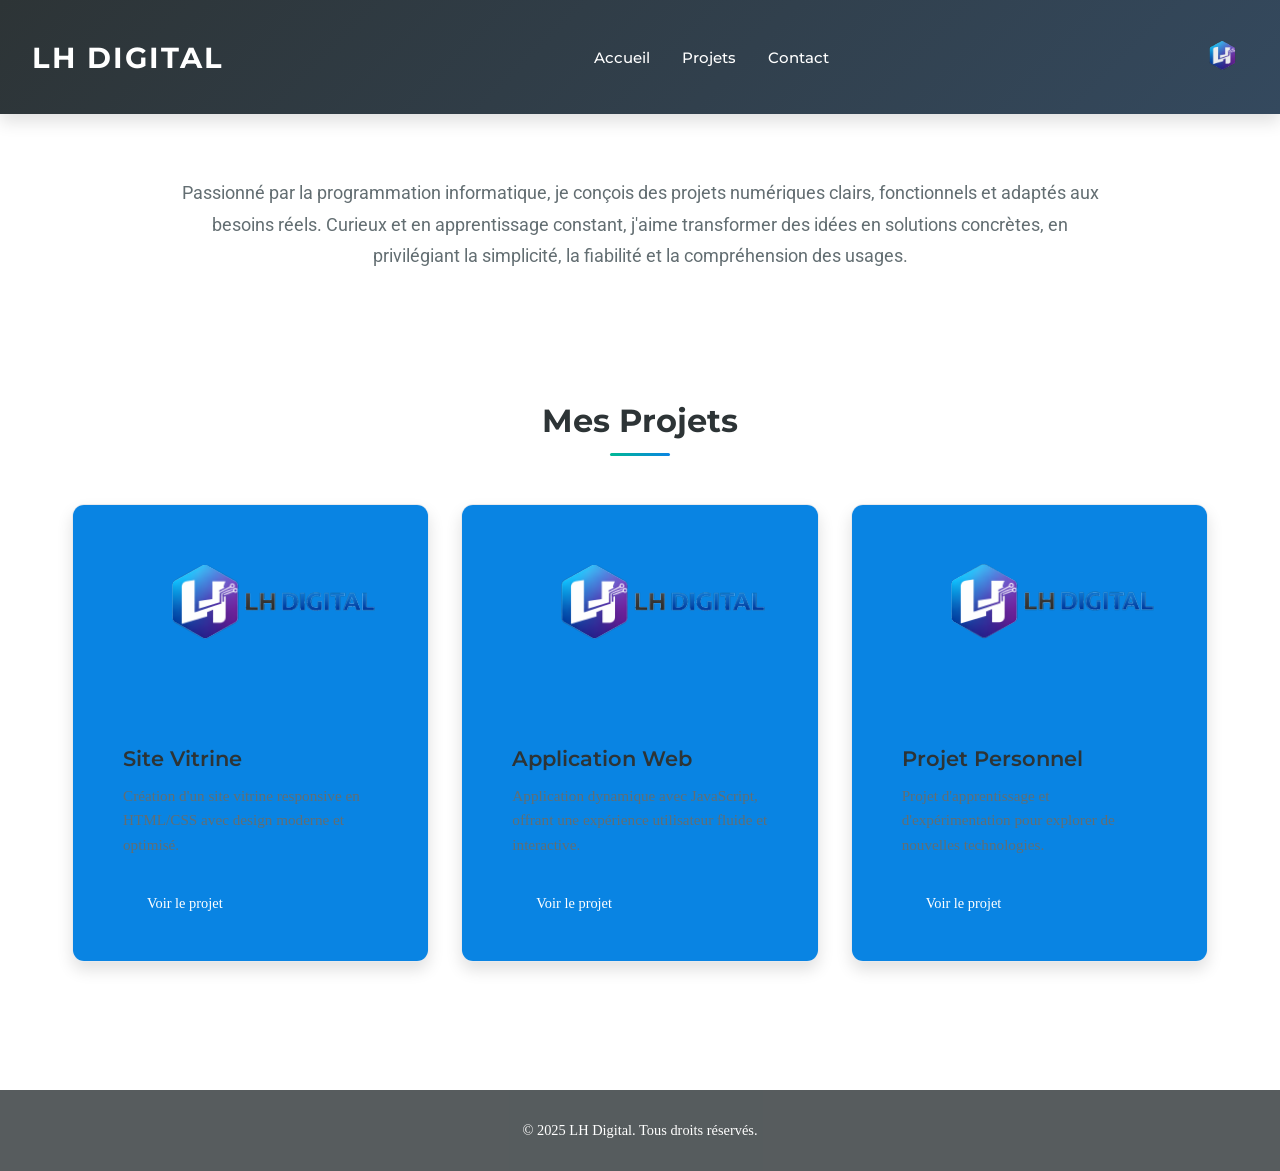
<file: html/index.html>
<!DOCTYPE html>
<html lang="fr">
<head>
    <meta charset="UTF-8">
    <meta name="viewport" content="width=device-width, initial-scale=1.0">
    <meta name="description" content="LH-Digital - Portfolio professionnel de développement web">
    <link rel="stylesheet" href="../style.css">
    <link rel="shortcut icon" href="../IMG/LOGO FAVICON.svg" type="image/x-icon">
    <link rel="preconnect" href="https://fonts.googleapis.com">
    <link rel="preconnect" href="https://fonts.gstatic.com" crossorigin>
    <link href="https://fonts.googleapis.com/css2?family=Montserrat:ital,wght@0,100..900;1,100..900&family=Roboto:ital,wght@0,100..900;1,100..900&display=swap" rel="stylesheet">
    <title>LH Digital - Accueil</title>
</head>
<body>
    <header>
        <h1>LH DIGITAL</h1>
        <nav class="nav-accueil">
            <ul>
                <li><a href="./index.html">Accueil</a></li>
                <li><a href="./projet.html">Projets</a></li>
                <li><a href="./contact.html">Contact</a></li>
            </ul>
        </nav>
        <img src="../IMG/LOGO FAVICON.svg" alt="Logo LH-Digital">
    </header>

    <main>
        <section class="description">
            <p>
                Passionné par la programmation informatique, je conçois des projets numériques clairs, fonctionnels et adaptés aux besoins réels. Curieux et en apprentissage constant, j'aime transformer des idées en solutions concrètes, en privilégiant la simplicité, la fiabilité et la compréhension des usages.
            </p>
        </section>

        <section class="projets">
            <h2>Mes Projets</h2>
            <div class="projets-grid">
                <article class="projet-card">
                    <a href="./projet-1.html" class="projet-card-link">
                        <img src="../IMG/LOGO GENERAL.svg" alt="Site vitrine">
                        <div class="projet-card-content">
                            <h3>Site Vitrine</h3>
                            <p>Création d'un site vitrine responsive en HTML/CSS avec design moderne et optimisé.</p>
                            <span style="display: inline-block; padding: 0.7rem 1.5rem; background: linear-gradient(135deg, #0984e3, #0984e3); color: #ffffff; border-radius: 6px; font-size: 0.9rem; font-weight: 500; margin-top: 0.5rem;">Voir le projet</span>
                        </div>
                    </a>
                </article>

                <article class="projet-card">
                    <a href="./projet-2.html" class="projet-card-link">
                        <img src="../IMG/LOGO GENERAL.svg" alt="Application Web">
                        <div class="projet-card-content">
                            <h3>Application Web</h3>
                            <p>Application dynamique avec JavaScript, offrant une expérience utilisateur fluide et interactive.</p>
                            <span style="display: inline-block; padding: 0.7rem 1.5rem; background: linear-gradient(135deg, #0984e3, #0984e3); color: #ffffff; border-radius: 6px; font-size: 0.9rem; font-weight: 500; margin-top: 0.5rem;">Voir le projet</span>
                        </div>
                    </a>
                </article>

                <article class="projet-card">
                    <a href="./projet-3.html" class="projet-card-link">
                        <img src="../IMG/LOGO GENERAL.svg" alt="Projet Personnel">
                        <div class="projet-card-content">
                            <h3>Projet Personnel</h3>
                            <p>Projet d'apprentissage et d'expérimentation pour explorer de nouvelles technologies.</p>
                            <span style="display: inline-block; padding: 0.7rem 1.5rem; background: linear-gradient(135deg, #0984e3, #0984e3); color: #ffffff; border-radius: 6px; font-size: 0.9rem; font-weight: 500; margin-top: 0.5rem;">Voir le projet</span>
                        </div>
                    </a>
                </article>
            </div>
        </section>
    </main>

    <footer>
        <p>&copy; 2025 LH Digital. Tous droits réservés.</p>
    </footer>
</body>
</html>
</file>
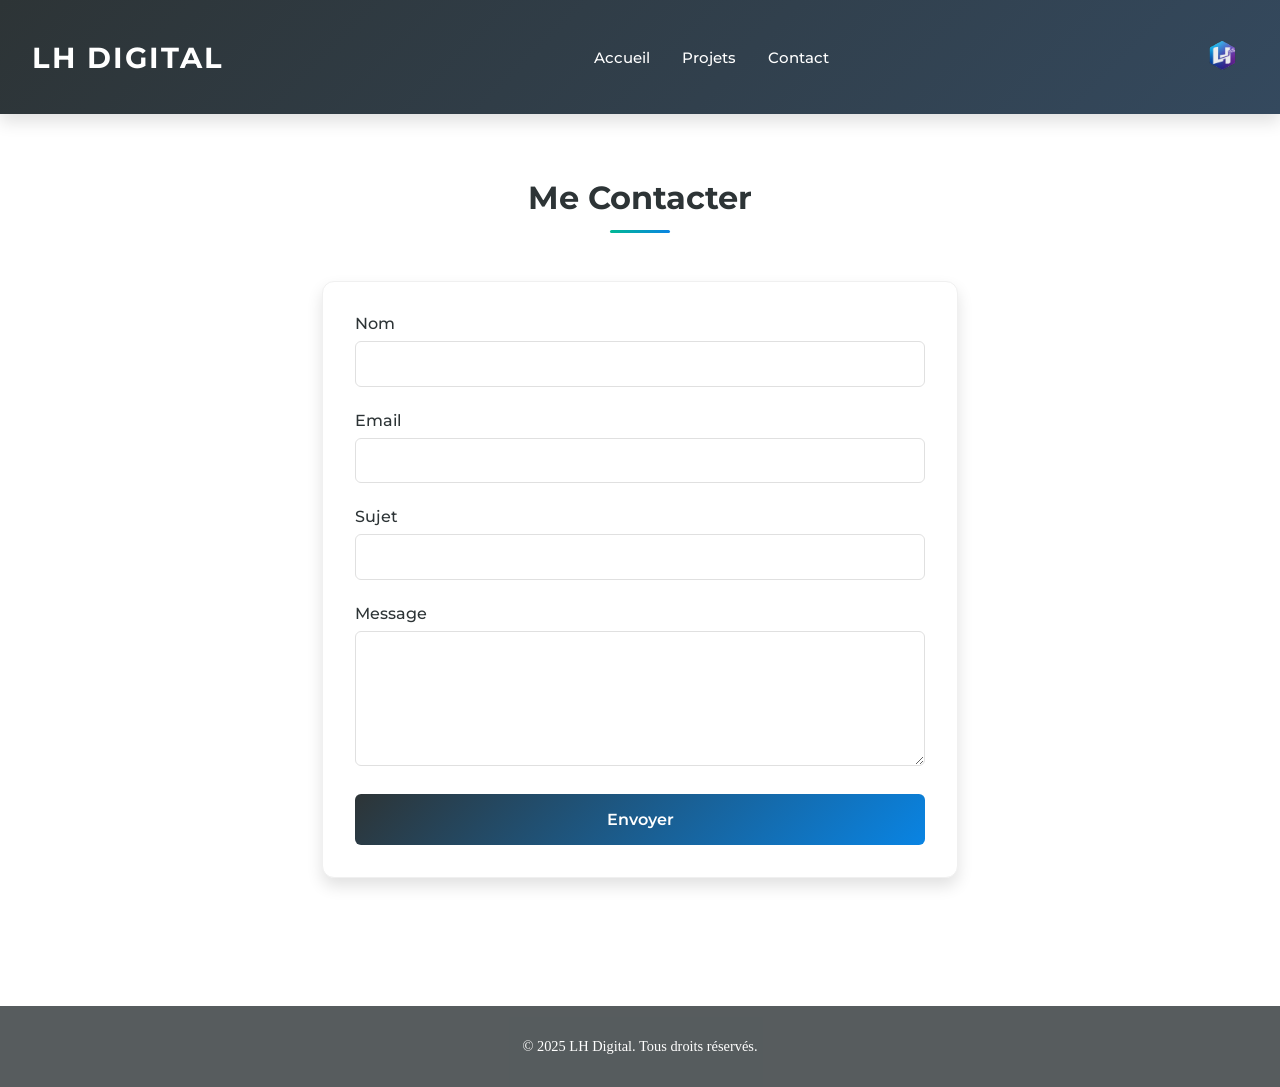
<file: html/contact.html>
<!DOCTYPE html>
<html lang="fr">
<head>
    <meta charset="UTF-8">
    <meta name="viewport" content="width=device-width, initial-scale=1.0">
    <meta name="description" content="LH-Digital - Nous contacter">
    <link rel="stylesheet" href="../style.css">
    <link rel="shortcut icon" href="../IMG/LOGO FAVICON.svg" type="image/x-icon">
    <link rel="preconnect" href="https://fonts.googleapis.com">
    <link rel="preconnect" href="https://fonts.gstatic.com" crossorigin>
    <link href="https://fonts.googleapis.com/css2?family=Montserrat:ital,wght@0,100..900;1,100..900&family=Roboto:ital,wght@0,100..900;1,100..900&display=swap" rel="stylesheet">
    <title>LH Digital - Contact</title>
</head>
<body>
    <header>
        <h1>LH DIGITAL</h1>
        <nav class="nav-accueil">
            <ul>
                <li><a href="./index.html">Accueil</a></li>
                <li><a href="./projet.html">Projets</a></li>
                <li><a href="./contact.html">Contact</a></li>
            </ul>
        </nav>
        <img src="../IMG/LOGO FAVICON.svg" alt="Logo LH-Digital">
    </header>

    <main>
        <section class="contact">
            <h2>Me Contacter</h2>
            <form class="contact-form" action="#" method="POST">
                <div class="form-group">
                    <label for="nom">Nom</label>
                    <input type="text" id="nom" name="nom" required>
                </div>

                <div class="form-group">
                    <label for="email">Email</label>
                    <input type="email" id="email" name="email" required>
                </div>

                <div class="form-group">
                    <label for="sujet">Sujet</label>
                    <input type="text" id="sujet" name="sujet" required>
                </div>

                <div class="form-group">
                    <label for="message">Message</label>
                    <textarea id="message" name="message" rows="6" required></textarea>
                </div>

                <button type="submit" class="btn-submit">Envoyer</button>
            </form>
        </section>
    </main>

    <footer>
        <p>&copy; 2025 LH Digital. Tous droits réservés.</p>
    </footer>
</body>
</html>
</file>
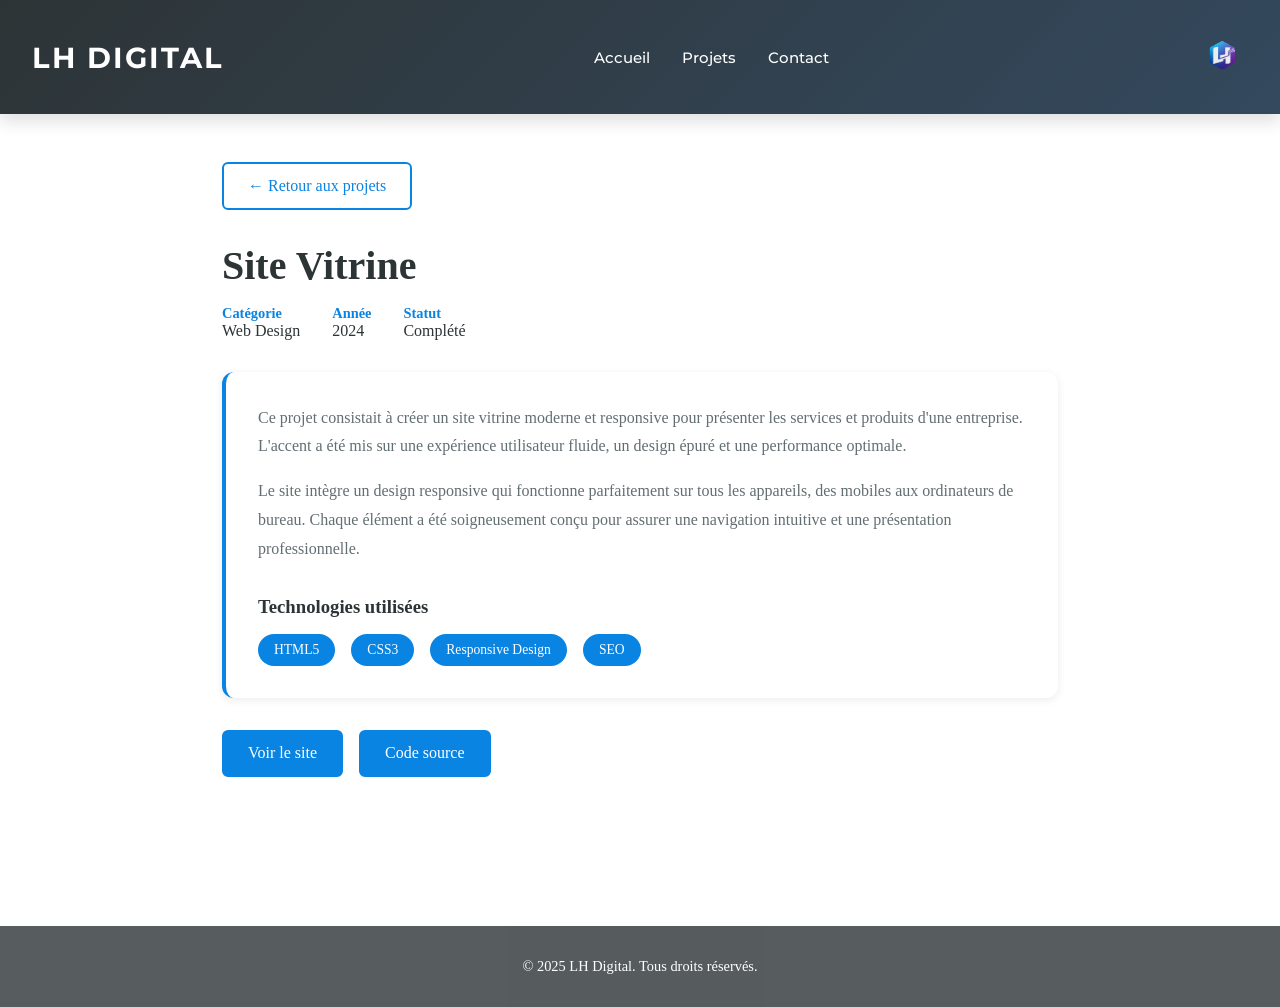
<file: html/projet-1.html>
<!DOCTYPE html>
<html lang="fr">
<head>
    <meta charset="UTF-8">
    <meta name="viewport" content="width=device-width, initial-scale=1.0">
    <meta name="description" content="Projet: Site Vitrine - LH Digital">
    <link rel="stylesheet" href="../style.css">
    <link rel="shortcut icon" href="../IMG/LOGO FAVICON.svg" type="image/x-icon">
    <link rel="preconnect" href="https://fonts.googleapis.com">
    <link rel="preconnect" href="https://fonts.gstatic.com" crossorigin>
    <link href="https://fonts.googleapis.com/css2?family=Montserrat:ital,wght@0,100..900;1,100..900&family=Roboto:ital,wght@0,100..900;1,100..900&display=swap" rel="stylesheet">
    <title>Site Vitrine - LH Digital</title>
    <style>
        .project-detail {
            max-width: 900px;
            margin: 3rem auto;
            padding: 0 2rem;
        }

        .project-detail h2 {
            font-size: 2.5rem;
            color: var(--color-primary);
            margin-bottom: 1rem;
            font-weight: 700;
        }

        .project-meta {
            display: flex;
            gap: 2rem;
            margin-bottom: 2rem;
            flex-wrap: wrap;
        }

        .meta-item {
            display: flex;
            flex-direction: column;
        }

        .meta-label {
            font-weight: 600;
            color: var(--color-secondary);
            font-size: 0.9rem;
        }

        .meta-value {
            color: var(--color-text);
            font-size: 1rem;
        }

        .project-description {
            background: var(--color-light);
            padding: 2rem;
            border-radius: 12px;
            border-left: 4px solid var(--color-secondary);
            margin-bottom: 2rem;
            box-shadow: var(--shadow-sm);
        }

        .project-description p {
            color: var(--color-text-light);
            line-height: 1.8;
            margin-bottom: 1rem;
        }

        .project-technologies {
            margin-top: 2rem;
        }

        .project-technologies h3 {
            color: var(--color-primary);
            margin-bottom: 1rem;
            font-weight: 600;
        }

        .tech-list {
            display: flex;
            flex-wrap: wrap;
            gap: 1rem;
        }

        .tech-badge {
            background: linear-gradient(135deg, var(--color-secondary), #0984e3);
            color: white;
            padding: 0.5rem 1rem;
            border-radius: 20px;
            font-size: 0.85rem;
            font-weight: 500;
        }

        .project-links {
            display: flex;
            gap: 1rem;
            margin-top: 2rem;
            flex-wrap: wrap;
        }

        .btn-link {
            display: inline-block;
            padding: 0.8rem 1.5rem;
            background: linear-gradient(135deg, var(--color-secondary), #0984e3);
            color: white;
            text-decoration: none;
            border-radius: 6px;
            font-weight: 500;
            transition: var(--transition);
            border: 2px solid var(--color-secondary);
        }

        .btn-link:hover {
            background: transparent;
            color: var(--color-secondary);
        }

        .btn-back {
            display: inline-block;
            padding: 0.8rem 1.5rem;
            background: transparent;
            color: var(--color-secondary);
            text-decoration: none;
            border-radius: 6px;
            font-weight: 500;
            transition: var(--transition);
            border: 2px solid var(--color-secondary);
            margin-bottom: 2rem;
        }

        .btn-back:hover {
            background: var(--color-secondary);
            color: white;
        }
    </style>
</head>
<body>
    <header>
        <h1>LH DIGITAL</h1>
        <nav class="nav-accueil">
            <ul>
                <li><a href="./index.html">Accueil</a></li>
                <li><a href="./projet.html">Projets</a></li>
                <li><a href="./contact.html">Contact</a></li>
            </ul>
        </nav>
        <img src="../IMG/LOGO FAVICON.svg" alt="Logo LH-Digital">
    </header>

    <main>
        <div class="project-detail">
            <a href="./projet.html" class="btn-back">← Retour aux projets</a>

            <h2>Site Vitrine</h2>

            <div class="project-meta">
                <div class="meta-item">
                    <span class="meta-label">Catégorie</span>
                    <span class="meta-value">Web Design</span>
                </div>
                <div class="meta-item">
                    <span class="meta-label">Année</span>
                    <span class="meta-value">2024</span>
                </div>
                <div class="meta-item">
                    <span class="meta-label">Statut</span>
                    <span class="meta-value">Complété</span>
                </div>
            </div>

            <div class="project-description">
                <p>
                    Ce projet consistait à créer un site vitrine moderne et responsive pour présenter les services et produits d'une entreprise. L'accent a été mis sur une expérience utilisateur fluide, un design épuré et une performance optimale.
                </p>
                <p>
                    Le site intègre un design responsive qui fonctionne parfaitement sur tous les appareils, des mobiles aux ordinateurs de bureau. Chaque élément a été soigneusement conçu pour assurer une navigation intuitive et une présentation professionnelle.
                </p>

                <div class="project-technologies">
                    <h3>Technologies utilisées</h3>
                    <div class="tech-list">
                        <span class="tech-badge">HTML5</span>
                        <span class="tech-badge">CSS3</span>
                        <span class="tech-badge">Responsive Design</span>
                        <span class="tech-badge">SEO</span>
                    </div>
                </div>
            </div>

            <div class="project-links">
                <a href="#" class="btn-link">Voir le site</a>
                <a href="#" class="btn-link">Code source</a>
            </div>
        </div>
    </main>

    <footer>
        <p>&copy; 2025 LH Digital. Tous droits réservés.</p>
    </footer>
</body>
</html>
</file>
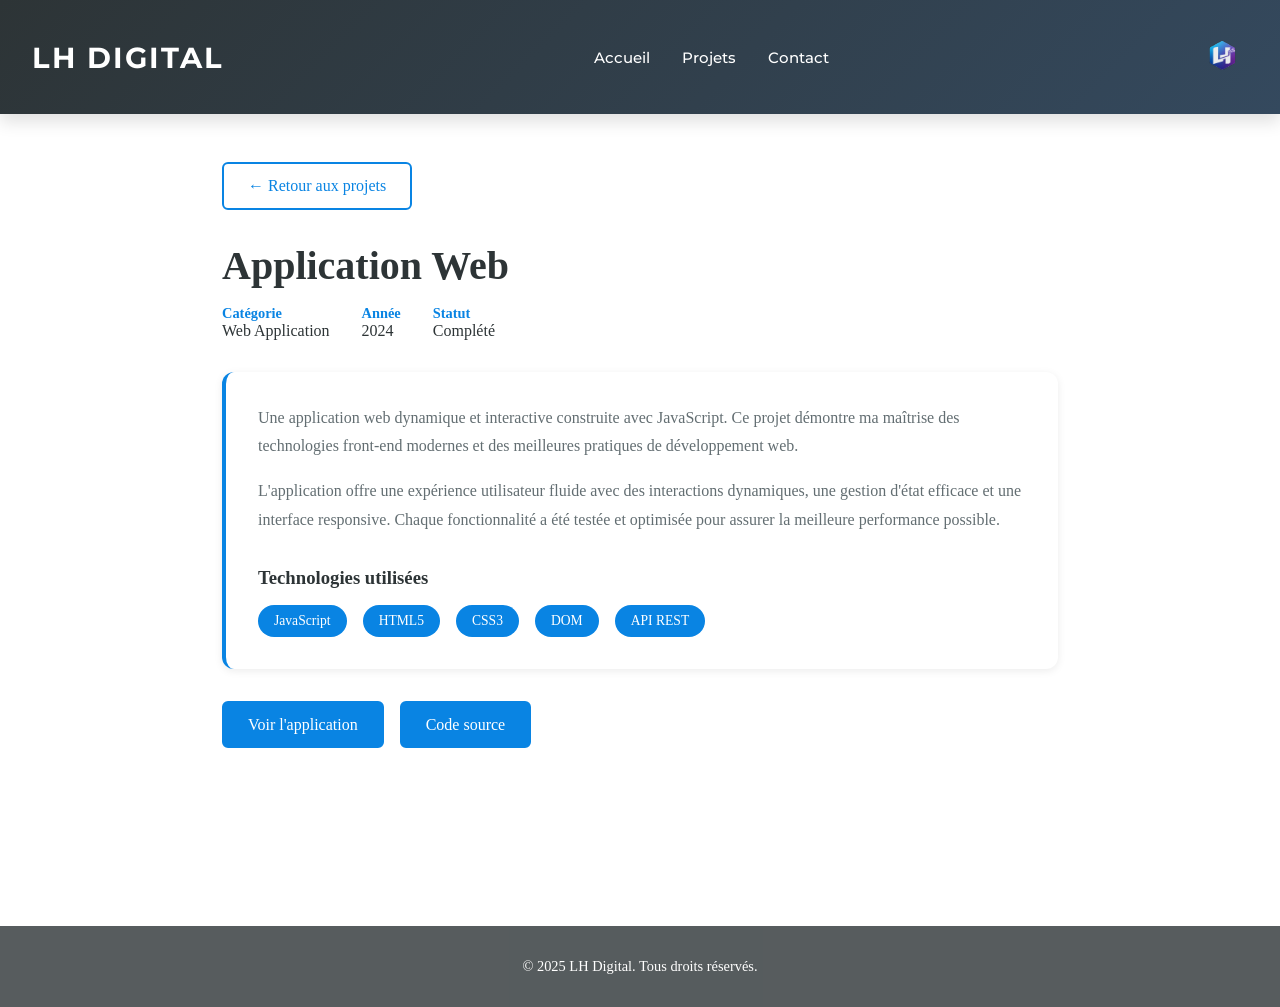
<file: html/projet-2.html>
<!DOCTYPE html>
<html lang="fr">
<head>
    <meta charset="UTF-8">
    <meta name="viewport" content="width=device-width, initial-scale=1.0">
    <meta name="description" content="Projet: Application Web - LH Digital">
    <link rel="stylesheet" href="../style.css">
    <link rel="shortcut icon" href="../IMG/LOGO FAVICON.svg" type="image/x-icon">
    <link rel="preconnect" href="https://fonts.googleapis.com">
    <link rel="preconnect" href="https://fonts.gstatic.com" crossorigin>
    <link href="https://fonts.googleapis.com/css2?family=Montserrat:ital,wght@0,100..900;1,100..900&family=Roboto:ital,wght@0,100..900;1,100..900&display=swap" rel="stylesheet">
    <title>Application Web - LH Digital</title>
    <style>
        .project-detail {
            max-width: 900px;
            margin: 3rem auto;
            padding: 0 2rem;
        }

        .project-detail h2 {
            font-size: 2.5rem;
            color: var(--color-primary);
            margin-bottom: 1rem;
            font-weight: 700;
        }

        .project-meta {
            display: flex;
            gap: 2rem;
            margin-bottom: 2rem;
            flex-wrap: wrap;
        }

        .meta-item {
            display: flex;
            flex-direction: column;
        }

        .meta-label {
            font-weight: 600;
            color: var(--color-secondary);
            font-size: 0.9rem;
        }

        .meta-value {
            color: var(--color-text);
            font-size: 1rem;
        }

        .project-description {
            background: var(--color-light);
            padding: 2rem;
            border-radius: 12px;
            border-left: 4px solid var(--color-secondary);
            margin-bottom: 2rem;
            box-shadow: var(--shadow-sm);
        }

        .project-description p {
            color: var(--color-text-light);
            line-height: 1.8;
            margin-bottom: 1rem;
        }

        .project-technologies {
            margin-top: 2rem;
        }

        .project-technologies h3 {
            color: var(--color-primary);
            margin-bottom: 1rem;
            font-weight: 600;
        }

        .tech-list {
            display: flex;
            flex-wrap: wrap;
            gap: 1rem;
        }

        .tech-badge {
            background: linear-gradient(135deg, var(--color-secondary), #0984e3);
            color: white;
            padding: 0.5rem 1rem;
            border-radius: 20px;
            font-size: 0.85rem;
            font-weight: 500;
        }

        .project-links {
            display: flex;
            gap: 1rem;
            margin-top: 2rem;
            flex-wrap: wrap;
        }

        .btn-link {
            display: inline-block;
            padding: 0.8rem 1.5rem;
            background: linear-gradient(135deg, var(--color-secondary), #0984e3);
            color: white;
            text-decoration: none;
            border-radius: 6px;
            font-weight: 500;
            transition: var(--transition);
            border: 2px solid var(--color-secondary);
        }

        .btn-link:hover {
            background: transparent;
            color: var(--color-secondary);
        }

        .btn-back {
            display: inline-block;
            padding: 0.8rem 1.5rem;
            background: transparent;
            color: var(--color-secondary);
            text-decoration: none;
            border-radius: 6px;
            font-weight: 500;
            transition: var(--transition);
            border: 2px solid var(--color-secondary);
            margin-bottom: 2rem;
        }

        .btn-back:hover {
            background: var(--color-secondary);
            color: white;
        }
    </style>
</head>
<body>
    <header>
        <h1>LH DIGITAL</h1>
        <nav class="nav-accueil">
            <ul>
                <li><a href="./index.html">Accueil</a></li>
                <li><a href="./projet.html">Projets</a></li>
                <li><a href="./contact.html">Contact</a></li>
            </ul>
        </nav>
        <img src="../IMG/LOGO FAVICON.svg" alt="Logo LH-Digital">
    </header>

    <main>
        <div class="project-detail">
            <a href="./projet.html" class="btn-back">← Retour aux projets</a>

            <h2>Application Web</h2>

            <div class="project-meta">
                <div class="meta-item">
                    <span class="meta-label">Catégorie</span>
                    <span class="meta-value">Web Application</span>
                </div>
                <div class="meta-item">
                    <span class="meta-label">Année</span>
                    <span class="meta-value">2024</span>
                </div>
                <div class="meta-item">
                    <span class="meta-label">Statut</span>
                    <span class="meta-value">Complété</span>
                </div>
            </div>

            <div class="project-description">
                <p>
                    Une application web dynamique et interactive construite avec JavaScript. Ce projet démontre ma maîtrise des technologies front-end modernes et des meilleures pratiques de développement web.
                </p>
                <p>
                    L'application offre une expérience utilisateur fluide avec des interactions dynamiques, une gestion d'état efficace et une interface responsive. Chaque fonctionnalité a été testée et optimisée pour assurer la meilleure performance possible.
                </p>

                <div class="project-technologies">
                    <h3>Technologies utilisées</h3>
                    <div class="tech-list">
                        <span class="tech-badge">JavaScript</span>
                        <span class="tech-badge">HTML5</span>
                        <span class="tech-badge">CSS3</span>
                        <span class="tech-badge">DOM</span>
                        <span class="tech-badge">API REST</span>
                    </div>
                </div>
            </div>

            <div class="project-links">
                <a href="#" class="btn-link">Voir l'application</a>
                <a href="#" class="btn-link">Code source</a>
            </div>
        </div>
    </main>

    <footer>
        <p>&copy; 2025 LH Digital. Tous droits réservés.</p>
    </footer>
</body>
</html>
</file>
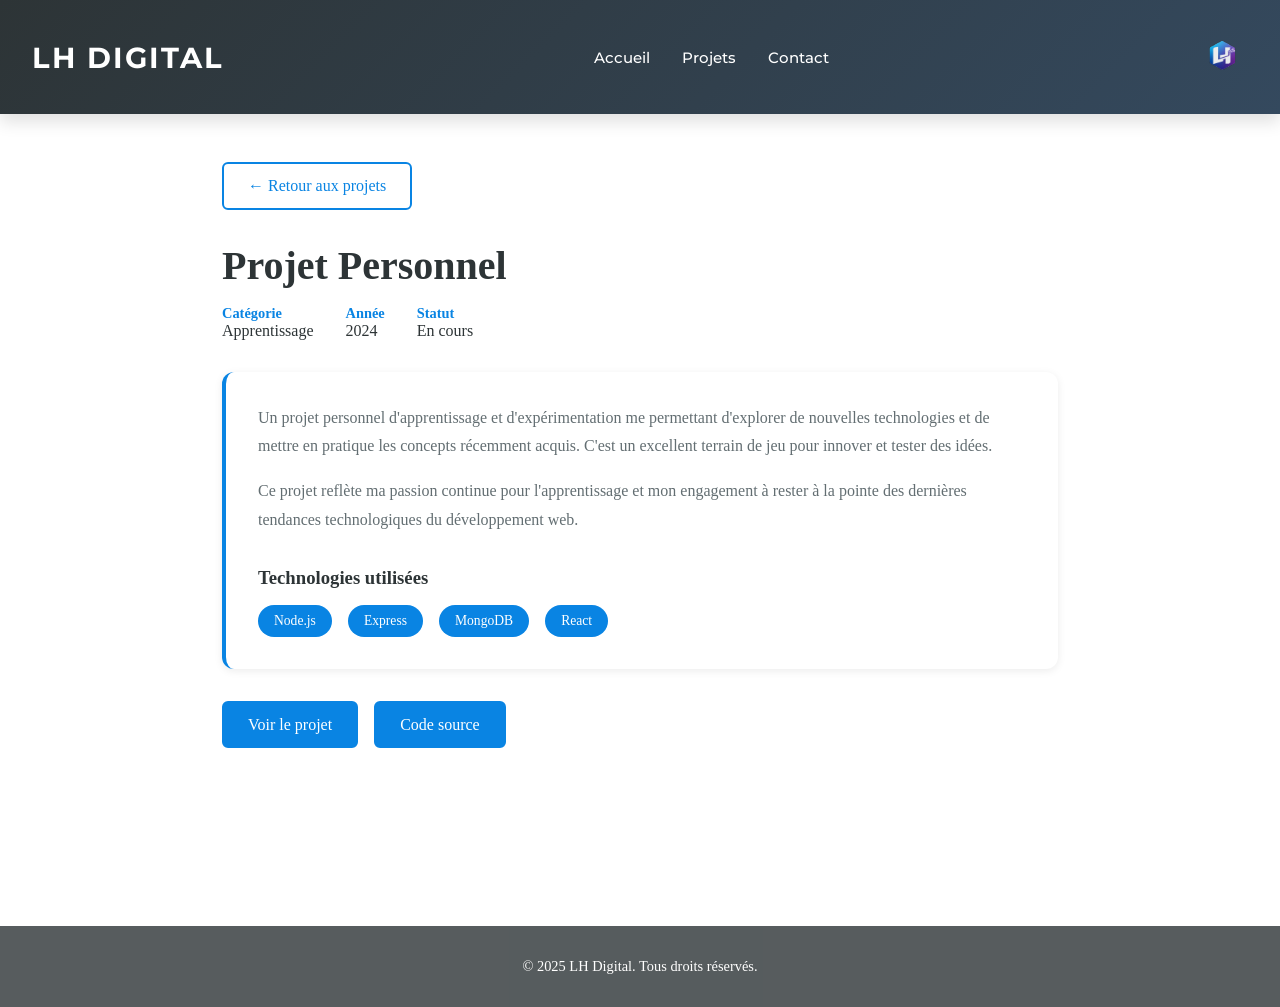
<file: html/projet-3.html>
<!DOCTYPE html>
<html lang="fr">
<head>
    <meta charset="UTF-8">
    <meta name="viewport" content="width=device-width, initial-scale=1.0">
    <meta name="description" content="Projet: Projet Personnel - LH Digital">
    <link rel="stylesheet" href="../style.css">
    <link rel="shortcut icon" href="../IMG/LOGO FAVICON.svg" type="image/x-icon">
    <link rel="preconnect" href="https://fonts.googleapis.com">
    <link rel="preconnect" href="https://fonts.gstatic.com" crossorigin>
    <link href="https://fonts.googleapis.com/css2?family=Montserrat:ital,wght@0,100..900;1,100..900&family=Roboto:ital,wght@0,100..900;1,100..900&display=swap" rel="stylesheet">
    <title>Projet Personnel - LH Digital</title>
    <style>
        .project-detail {
            max-width: 900px;
            margin: 3rem auto;
            padding: 0 2rem;
        }

        .project-detail h2 {
            font-size: 2.5rem;
            color: var(--color-primary);
            margin-bottom: 1rem;
            font-weight: 700;
        }

        .project-meta {
            display: flex;
            gap: 2rem;
            margin-bottom: 2rem;
            flex-wrap: wrap;
        }

        .meta-item {
            display: flex;
            flex-direction: column;
        }

        .meta-label {
            font-weight: 600;
            color: var(--color-secondary);
            font-size: 0.9rem;
        }

        .meta-value {
            color: var(--color-text);
            font-size: 1rem;
        }

        .project-description {
            background: var(--color-light);
            padding: 2rem;
            border-radius: 12px;
            border-left: 4px solid var(--color-secondary);
            margin-bottom: 2rem;
            box-shadow: var(--shadow-sm);
        }

        .project-description p {
            color: var(--color-text-light);
            line-height: 1.8;
            margin-bottom: 1rem;
        }

        .project-technologies {
            margin-top: 2rem;
        }

        .project-technologies h3 {
            color: var(--color-primary);
            margin-bottom: 1rem;
            font-weight: 600;
        }

        .tech-list {
            display: flex;
            flex-wrap: wrap;
            gap: 1rem;
        }

        .tech-badge {
            background: linear-gradient(135deg, var(--color-secondary), #0984e3);
            color: white;
            padding: 0.5rem 1rem;
            border-radius: 20px;
            font-size: 0.85rem;
            font-weight: 500;
        }

        .project-links {
            display: flex;
            gap: 1rem;
            margin-top: 2rem;
            flex-wrap: wrap;
        }

        .btn-link {
            display: inline-block;
            padding: 0.8rem 1.5rem;
            background: linear-gradient(135deg, var(--color-secondary), #0984e3);
            color: white;
            text-decoration: none;
            border-radius: 6px;
            font-weight: 500;
            transition: var(--transition);
            border: 2px solid var(--color-secondary);
        }

        .btn-link:hover {
            background: transparent;
            color: var(--color-secondary);
        }

        .btn-back {
            display: inline-block;
            padding: 0.8rem 1.5rem;
            background: transparent;
            color: var(--color-secondary);
            text-decoration: none;
            border-radius: 6px;
            font-weight: 500;
            transition: var(--transition);
            border: 2px solid var(--color-secondary);
            margin-bottom: 2rem;
        }

        .btn-back:hover {
            background: var(--color-secondary);
            color: white;
        }
    </style>
</head>
<body>
    <header>
        <h1>LH DIGITAL</h1>
        <nav class="nav-accueil">
            <ul>
                <li><a href="./index.html">Accueil</a></li>
                <li><a href="./projet.html">Projets</a></li>
                <li><a href="./contact.html">Contact</a></li>
            </ul>
        </nav>
        <img src="../IMG/LOGO FAVICON.svg" alt="Logo LH-Digital">
    </header>

    <main>
        <div class="project-detail">
            <a href="./projet.html" class="btn-back">← Retour aux projets</a>

            <h2>Projet Personnel</h2>

            <div class="project-meta">
                <div class="meta-item">
                    <span class="meta-label">Catégorie</span>
                    <span class="meta-value">Apprentissage</span>
                </div>
                <div class="meta-item">
                    <span class="meta-label">Année</span>
                    <span class="meta-value">2024</span>
                </div>
                <div class="meta-item">
                    <span class="meta-label">Statut</span>
                    <span class="meta-value">En cours</span>
                </div>
            </div>

            <div class="project-description">
                <p>
                    Un projet personnel d'apprentissage et d'expérimentation me permettant d'explorer de nouvelles technologies et de mettre en pratique les concepts récemment acquis. C'est un excellent terrain de jeu pour innover et tester des idées.
                </p>
                <p>
                    Ce projet reflète ma passion continue pour l'apprentissage et mon engagement à rester à la pointe des dernières tendances technologiques du développement web.
                </p>

                <div class="project-technologies">
                    <h3>Technologies utilisées</h3>
                    <div class="tech-list">
                        <span class="tech-badge">Node.js</span>
                        <span class="tech-badge">Express</span>
                        <span class="tech-badge">MongoDB</span>
                        <span class="tech-badge">React</span>
                    </div>
                </div>
            </div>

            <div class="project-links">
                <a href="#" class="btn-link">Voir le projet</a>
                <a href="#" class="btn-link">Code source</a>
            </div>
        </div>
    </main>

    <footer>
        <p>&copy; 2025 LH Digital. Tous droits réservés.</p>
    </footer>
</body>
</html>
</file>
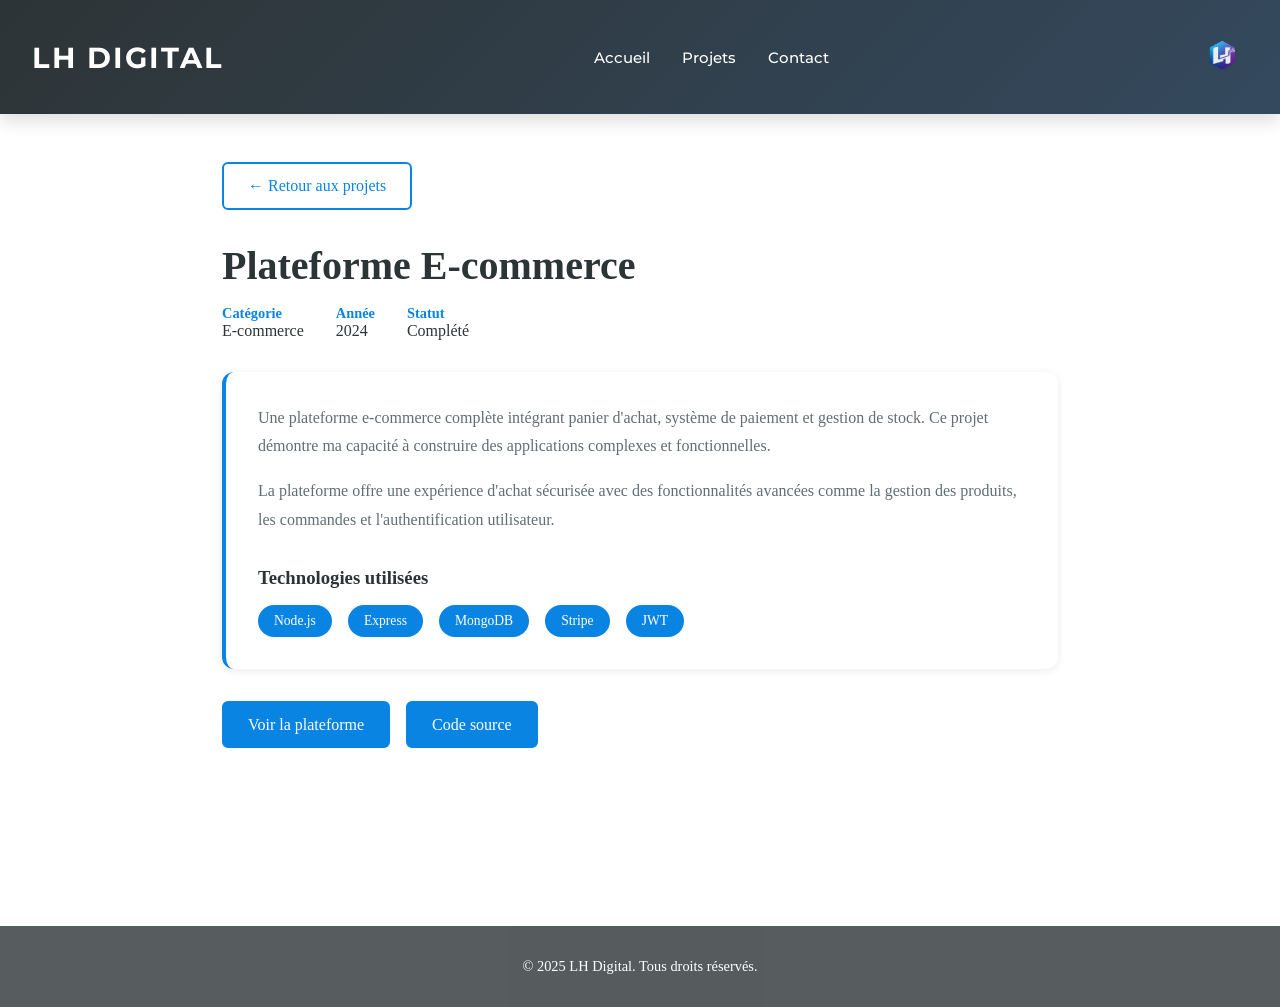
<file: html/projet-4.html>
<!DOCTYPE html>
<html lang="fr">
<head>
    <meta charset="UTF-8">
    <meta name="viewport" content="width=device-width, initial-scale=1.0">
    <meta name="description" content="Projet: E-commerce - LH Digital">
    <link rel="stylesheet" href="../style.css">
    <link rel="shortcut icon" href="../IMG/LOGO FAVICON.svg" type="image/x-icon">
    <link rel="preconnect" href="https://fonts.googleapis.com">
    <link rel="preconnect" href="https://fonts.gstatic.com" crossorigin>
    <link href="https://fonts.googleapis.com/css2?family=Montserrat:ital,wght@0,100..900;1,100..900&family=Roboto:ital,wght@0,100..900;1,100..900&display=swap" rel="stylesheet">
    <title>E-commerce - LH Digital</title>
    <style>
        .project-detail {
            max-width: 900px;
            margin: 3rem auto;
            padding: 0 2rem;
        }

        .project-detail h2 {
            font-size: 2.5rem;
            color: var(--color-primary);
            margin-bottom: 1rem;
            font-weight: 700;
        }

        .project-meta {
            display: flex;
            gap: 2rem;
            margin-bottom: 2rem;
            flex-wrap: wrap;
        }

        .meta-item {
            display: flex;
            flex-direction: column;
        }

        .meta-label {
            font-weight: 600;
            color: var(--color-secondary);
            font-size: 0.9rem;
        }

        .meta-value {
            color: var(--color-text);
            font-size: 1rem;
        }

        .project-description {
            background: var(--color-light);
            padding: 2rem;
            border-radius: 12px;
            border-left: 4px solid var(--color-secondary);
            margin-bottom: 2rem;
            box-shadow: var(--shadow-sm);
        }

        .project-description p {
            color: var(--color-text-light);
            line-height: 1.8;
            margin-bottom: 1rem;
        }

        .project-technologies {
            margin-top: 2rem;
        }

        .project-technologies h3 {
            color: var(--color-primary);
            margin-bottom: 1rem;
            font-weight: 600;
        }

        .tech-list {
            display: flex;
            flex-wrap: wrap;
            gap: 1rem;
        }

        .tech-badge {
            background: linear-gradient(135deg, var(--color-secondary), #0984e3);
            color: white;
            padding: 0.5rem 1rem;
            border-radius: 20px;
            font-size: 0.85rem;
            font-weight: 500;
        }

        .project-links {
            display: flex;
            gap: 1rem;
            margin-top: 2rem;
            flex-wrap: wrap;
        }

        .btn-link {
            display: inline-block;
            padding: 0.8rem 1.5rem;
            background: linear-gradient(135deg, var(--color-secondary), #0984e3);
            color: white;
            text-decoration: none;
            border-radius: 6px;
            font-weight: 500;
            transition: var(--transition);
            border: 2px solid var(--color-secondary);
        }

        .btn-link:hover {
            background: transparent;
            color: var(--color-secondary);
        }

        .btn-back {
            display: inline-block;
            padding: 0.8rem 1.5rem;
            background: transparent;
            color: var(--color-secondary);
            text-decoration: none;
            border-radius: 6px;
            font-weight: 500;
            transition: var(--transition);
            border: 2px solid var(--color-secondary);
            margin-bottom: 2rem;
        }

        .btn-back:hover {
            background: var(--color-secondary);
            color: white;
        }
    </style>
</head>
<body>
    <header>
        <h1>LH DIGITAL</h1>
        <nav class="nav-accueil">
            <ul>
                <li><a href="./index.html">Accueil</a></li>
                <li><a href="./projet.html">Projets</a></li>
                <li><a href="./contact.html">Contact</a></li>
            </ul>
        </nav>
        <img src="../IMG/LOGO FAVICON.svg" alt="Logo LH-Digital">
    </header>

    <main>
        <div class="project-detail">
            <a href="./projet.html" class="btn-back">← Retour aux projets</a>

            <h2>Plateforme E-commerce</h2>

            <div class="project-meta">
                <div class="meta-item">
                    <span class="meta-label">Catégorie</span>
                    <span class="meta-value">E-commerce</span>
                </div>
                <div class="meta-item">
                    <span class="meta-label">Année</span>
                    <span class="meta-value">2024</span>
                </div>
                <div class="meta-item">
                    <span class="meta-label">Statut</span>
                    <span class="meta-value">Complété</span>
                </div>
            </div>

            <div class="project-description">
                <p>
                    Une plateforme e-commerce complète intégrant panier d'achat, système de paiement et gestion de stock. Ce projet démontre ma capacité à construire des applications complexes et fonctionnelles.
                </p>
                <p>
                    La plateforme offre une expérience d'achat sécurisée avec des fonctionnalités avancées comme la gestion des produits, les commandes et l'authentification utilisateur.
                </p>

                <div class="project-technologies">
                    <h3>Technologies utilisées</h3>
                    <div class="tech-list">
                        <span class="tech-badge">Node.js</span>
                        <span class="tech-badge">Express</span>
                        <span class="tech-badge">MongoDB</span>
                        <span class="tech-badge">Stripe</span>
                        <span class="tech-badge">JWT</span>
                    </div>
                </div>
            </div>

            <div class="project-links">
                <a href="#" class="btn-link">Voir la plateforme</a>
                <a href="#" class="btn-link">Code source</a>
            </div>
        </div>
    </main>

    <footer>
        <p>&copy; 2025 LH Digital. Tous droits réservés.</p>
    </footer>
</body>
</html>
</file>
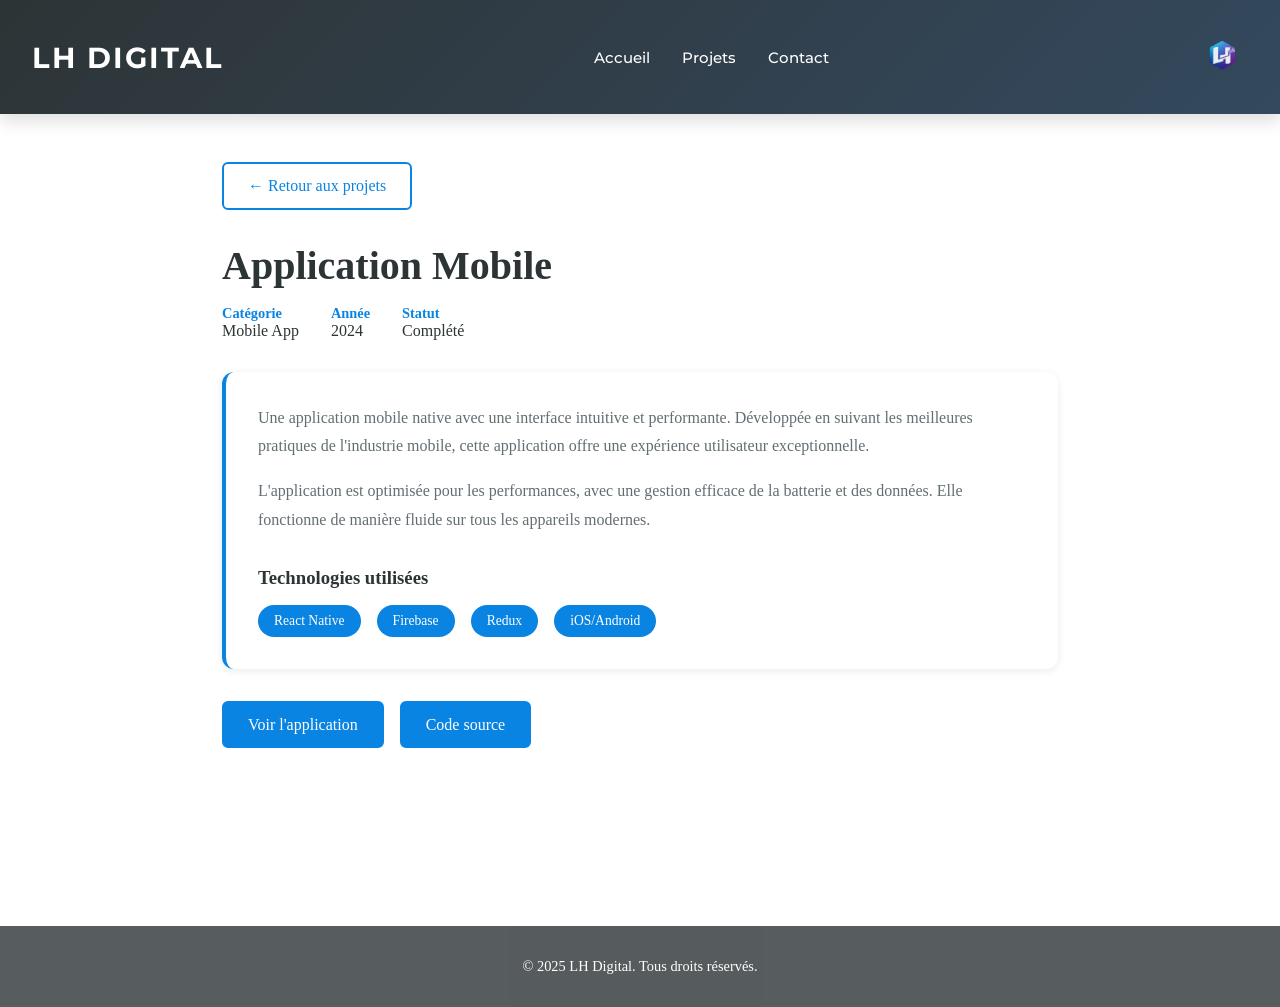
<file: html/projet-5.html>
<!DOCTYPE html>
<html lang="fr">
<head>
    <meta charset="UTF-8">
    <meta name="viewport" content="width=device-width, initial-scale=1.0">
    <meta name="description" content="Projet: Application Mobile - LH Digital">
    <link rel="stylesheet" href="../style.css">
    <link rel="shortcut icon" href="../IMG/LOGO FAVICON.svg" type="image/x-icon">
    <link rel="preconnect" href="https://fonts.googleapis.com">
    <link rel="preconnect" href="https://fonts.gstatic.com" crossorigin>
    <link href="https://fonts.googleapis.com/css2?family=Montserrat:ital,wght@0,100..900;1,100..900&family=Roboto:ital,wght@0,100..900;1,100..900&display=swap" rel="stylesheet">
    <title>Application Mobile - LH Digital</title>
    <style>
        .project-detail {
            max-width: 900px;
            margin: 3rem auto;
            padding: 0 2rem;
        }

        .project-detail h2 {
            font-size: 2.5rem;
            color: var(--color-primary);
            margin-bottom: 1rem;
            font-weight: 700;
        }

        .project-meta {
            display: flex;
            gap: 2rem;
            margin-bottom: 2rem;
            flex-wrap: wrap;
        }

        .meta-item {
            display: flex;
            flex-direction: column;
        }

        .meta-label {
            font-weight: 600;
            color: var(--color-secondary);
            font-size: 0.9rem;
        }

        .meta-value {
            color: var(--color-text);
            font-size: 1rem;
        }

        .project-description {
            background: var(--color-light);
            padding: 2rem;
            border-radius: 12px;
            border-left: 4px solid var(--color-secondary);
            margin-bottom: 2rem;
            box-shadow: var(--shadow-sm);
        }

        .project-description p {
            color: var(--color-text-light);
            line-height: 1.8;
            margin-bottom: 1rem;
        }

        .project-technologies {
            margin-top: 2rem;
        }

        .project-technologies h3 {
            color: var(--color-primary);
            margin-bottom: 1rem;
            font-weight: 600;
        }

        .tech-list {
            display: flex;
            flex-wrap: wrap;
            gap: 1rem;
        }

        .tech-badge {
            background: linear-gradient(135deg, var(--color-secondary), #0984e3);
            color: white;
            padding: 0.5rem 1rem;
            border-radius: 20px;
            font-size: 0.85rem;
            font-weight: 500;
        }

        .project-links {
            display: flex;
            gap: 1rem;
            margin-top: 2rem;
            flex-wrap: wrap;
        }

        .btn-link {
            display: inline-block;
            padding: 0.8rem 1.5rem;
            background: linear-gradient(135deg, var(--color-secondary), #0984e3);
            color: white;
            text-decoration: none;
            border-radius: 6px;
            font-weight: 500;
            transition: var(--transition);
            border: 2px solid var(--color-secondary);
        }

        .btn-link:hover {
            background: transparent;
            color: var(--color-secondary);
        }

        .btn-back {
            display: inline-block;
            padding: 0.8rem 1.5rem;
            background: transparent;
            color: var(--color-secondary);
            text-decoration: none;
            border-radius: 6px;
            font-weight: 500;
            transition: var(--transition);
            border: 2px solid var(--color-secondary);
            margin-bottom: 2rem;
        }

        .btn-back:hover {
            background: var(--color-secondary);
            color: white;
        }
    </style>
</head>
<body>
    <header>
        <h1>LH DIGITAL</h1>
        <nav class="nav-accueil">
            <ul>
                <li><a href="./index.html">Accueil</a></li>
                <li><a href="./projet.html">Projets</a></li>
                <li><a href="./contact.html">Contact</a></li>
            </ul>
        </nav>
        <img src="../IMG/LOGO FAVICON.svg" alt="Logo LH-Digital">
    </header>

    <main>
        <div class="project-detail">
            <a href="./projet.html" class="btn-back">← Retour aux projets</a>

            <h2>Application Mobile</h2>

            <div class="project-meta">
                <div class="meta-item">
                    <span class="meta-label">Catégorie</span>
                    <span class="meta-value">Mobile App</span>
                </div>
                <div class="meta-item">
                    <span class="meta-label">Année</span>
                    <span class="meta-value">2024</span>
                </div>
                <div class="meta-item">
                    <span class="meta-label">Statut</span>
                    <span class="meta-value">Complété</span>
                </div>
            </div>

            <div class="project-description">
                <p>
                    Une application mobile native avec une interface intuitive et performante. Développée en suivant les meilleures pratiques de l'industrie mobile, cette application offre une expérience utilisateur exceptionnelle.
                </p>
                <p>
                    L'application est optimisée pour les performances, avec une gestion efficace de la batterie et des données. Elle fonctionne de manière fluide sur tous les appareils modernes.
                </p>

                <div class="project-technologies">
                    <h3>Technologies utilisées</h3>
                    <div class="tech-list">
                        <span class="tech-badge">React Native</span>
                        <span class="tech-badge">Firebase</span>
                        <span class="tech-badge">Redux</span>
                        <span class="tech-badge">iOS/Android</span>
                    </div>
                </div>
            </div>

            <div class="project-links">
                <a href="#" class="btn-link">Voir l'application</a>
                <a href="#" class="btn-link">Code source</a>
            </div>
        </div>
    </main>

    <footer>
        <p>&copy; 2025 LH Digital. Tous droits réservés.</p>
    </footer>
</body>
</html>
</file>
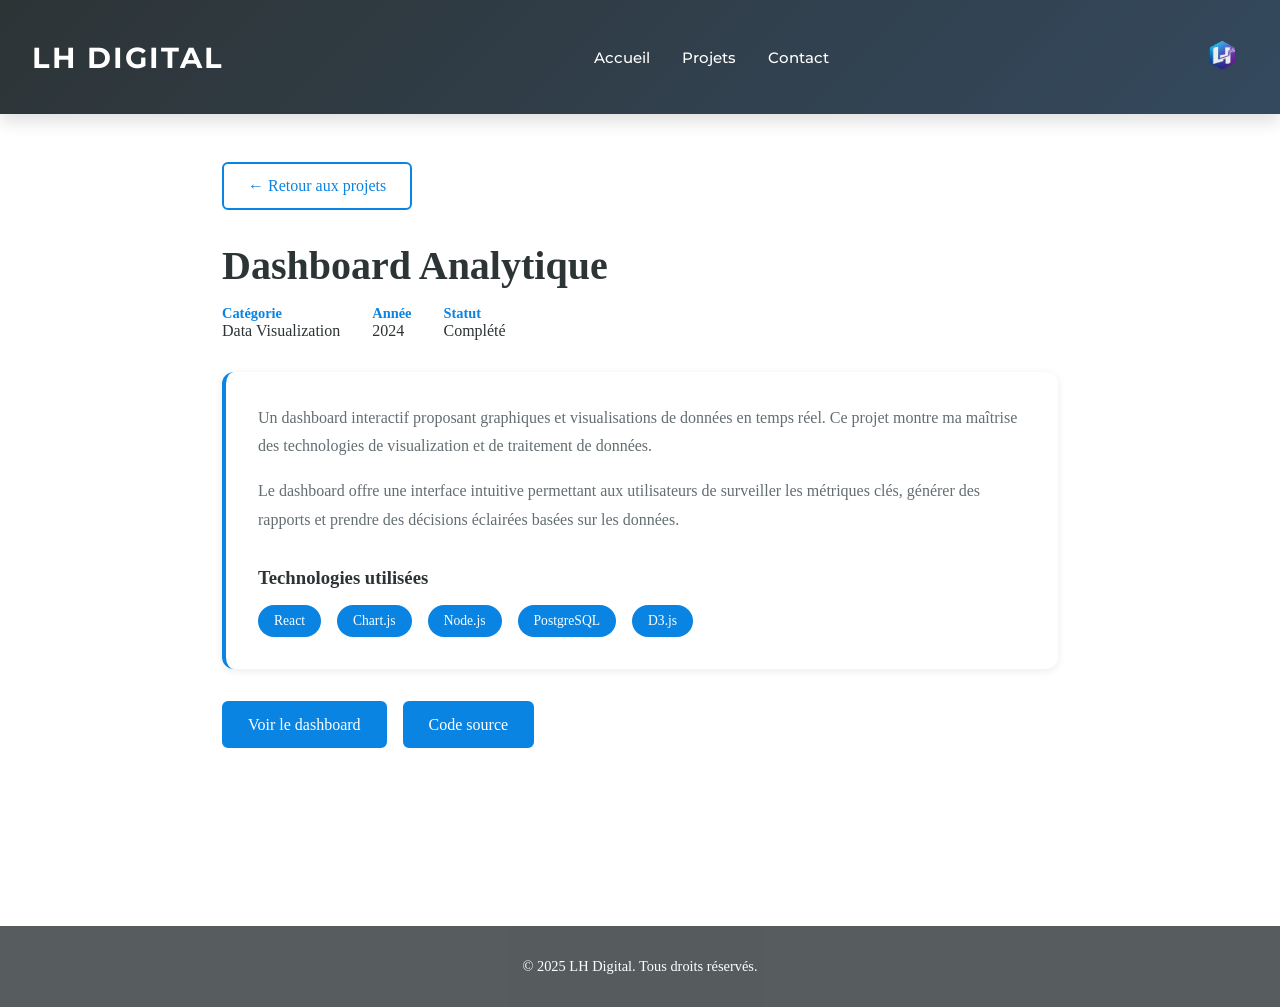
<file: html/projet-6.html>
<!DOCTYPE html>
<html lang="fr">
<head>
    <meta charset="UTF-8">
    <meta name="viewport" content="width=device-width, initial-scale=1.0">
    <meta name="description" content="Projet: Dashboard Analytique - LH Digital">
    <link rel="stylesheet" href="../style.css">
    <link rel="shortcut icon" href="../IMG/LOGO FAVICON.svg" type="image/x-icon">
    <link rel="preconnect" href="https://fonts.googleapis.com">
    <link rel="preconnect" href="https://fonts.gstatic.com" crossorigin>
    <link href="https://fonts.googleapis.com/css2?family=Montserrat:ital,wght@0,100..900;1,100..900&family=Roboto:ital,wght@0,100..900;1,100..900&display=swap" rel="stylesheet">
    <title>Dashboard Analytique - LH Digital</title>
    <style>
        .project-detail {
            max-width: 900px;
            margin: 3rem auto;
            padding: 0 2rem;
        }

        .project-detail h2 {
            font-size: 2.5rem;
            color: var(--color-primary);
            margin-bottom: 1rem;
            font-weight: 700;
        }

        .project-meta {
            display: flex;
            gap: 2rem;
            margin-bottom: 2rem;
            flex-wrap: wrap;
        }

        .meta-item {
            display: flex;
            flex-direction: column;
        }

        .meta-label {
            font-weight: 600;
            color: var(--color-secondary);
            font-size: 0.9rem;
        }

        .meta-value {
            color: var(--color-text);
            font-size: 1rem;
        }

        .project-description {
            background: var(--color-light);
            padding: 2rem;
            border-radius: 12px;
            border-left: 4px solid var(--color-secondary);
            margin-bottom: 2rem;
            box-shadow: var(--shadow-sm);
        }

        .project-description p {
            color: var(--color-text-light);
            line-height: 1.8;
            margin-bottom: 1rem;
        }

        .project-technologies {
            margin-top: 2rem;
        }

        .project-technologies h3 {
            color: var(--color-primary);
            margin-bottom: 1rem;
            font-weight: 600;
        }

        .tech-list {
            display: flex;
            flex-wrap: wrap;
            gap: 1rem;
        }

        .tech-badge {
            background: linear-gradient(135deg, var(--color-secondary), #0984e3);
            color: white;
            padding: 0.5rem 1rem;
            border-radius: 20px;
            font-size: 0.85rem;
            font-weight: 500;
        }

        .project-links {
            display: flex;
            gap: 1rem;
            margin-top: 2rem;
            flex-wrap: wrap;
        }

        .btn-link {
            display: inline-block;
            padding: 0.8rem 1.5rem;
            background: linear-gradient(135deg, var(--color-secondary), #0984e3);
            color: white;
            text-decoration: none;
            border-radius: 6px;
            font-weight: 500;
            transition: var(--transition);
            border: 2px solid var(--color-secondary);
        }

        .btn-link:hover {
            background: transparent;
            color: var(--color-secondary);
        }

        .btn-back {
            display: inline-block;
            padding: 0.8rem 1.5rem;
            background: transparent;
            color: var(--color-secondary);
            text-decoration: none;
            border-radius: 6px;
            font-weight: 500;
            transition: var(--transition);
            border: 2px solid var(--color-secondary);
            margin-bottom: 2rem;
        }

        .btn-back:hover {
            background: var(--color-secondary);
            color: white;
        }
    </style>
</head>
<body>
    <header>
        <h1>LH DIGITAL</h1>
        <nav class="nav-accueil">
            <ul>
                <li><a href="./index.html">Accueil</a></li>
                <li><a href="./projet.html">Projets</a></li>
                <li><a href="./contact.html">Contact</a></li>
            </ul>
        </nav>
        <img src="../IMG/LOGO FAVICON.svg" alt="Logo LH-Digital">
    </header>

    <main>
        <div class="project-detail">
            <a href="./projet.html" class="btn-back">← Retour aux projets</a>

            <h2>Dashboard Analytique</h2>

            <div class="project-meta">
                <div class="meta-item">
                    <span class="meta-label">Catégorie</span>
                    <span class="meta-value">Data Visualization</span>
                </div>
                <div class="meta-item">
                    <span class="meta-label">Année</span>
                    <span class="meta-value">2024</span>
                </div>
                <div class="meta-item">
                    <span class="meta-label">Statut</span>
                    <span class="meta-value">Complété</span>
                </div>
            </div>

            <div class="project-description">
                <p>
                    Un dashboard interactif proposant graphiques et visualisations de données en temps réel. Ce projet montre ma maîtrise des technologies de visualization et de traitement de données.
                </p>
                <p>
                    Le dashboard offre une interface intuitive permettant aux utilisateurs de surveiller les métriques clés, générer des rapports et prendre des décisions éclairées basées sur les données.
                </p>

                <div class="project-technologies">
                    <h3>Technologies utilisées</h3>
                    <div class="tech-list">
                        <span class="tech-badge">React</span>
                        <span class="tech-badge">Chart.js</span>
                        <span class="tech-badge">Node.js</span>
                        <span class="tech-badge">PostgreSQL</span>
                        <span class="tech-badge">D3.js</span>
                    </div>
                </div>
            </div>

            <div class="project-links">
                <a href="#" class="btn-link">Voir le dashboard</a>
                <a href="#" class="btn-link">Code source</a>
            </div>
        </div>
    </main>

    <footer>
        <p>&copy; 2025 LH Digital. Tous droits réservés.</p>
    </footer>
</body>
</html>
</file>
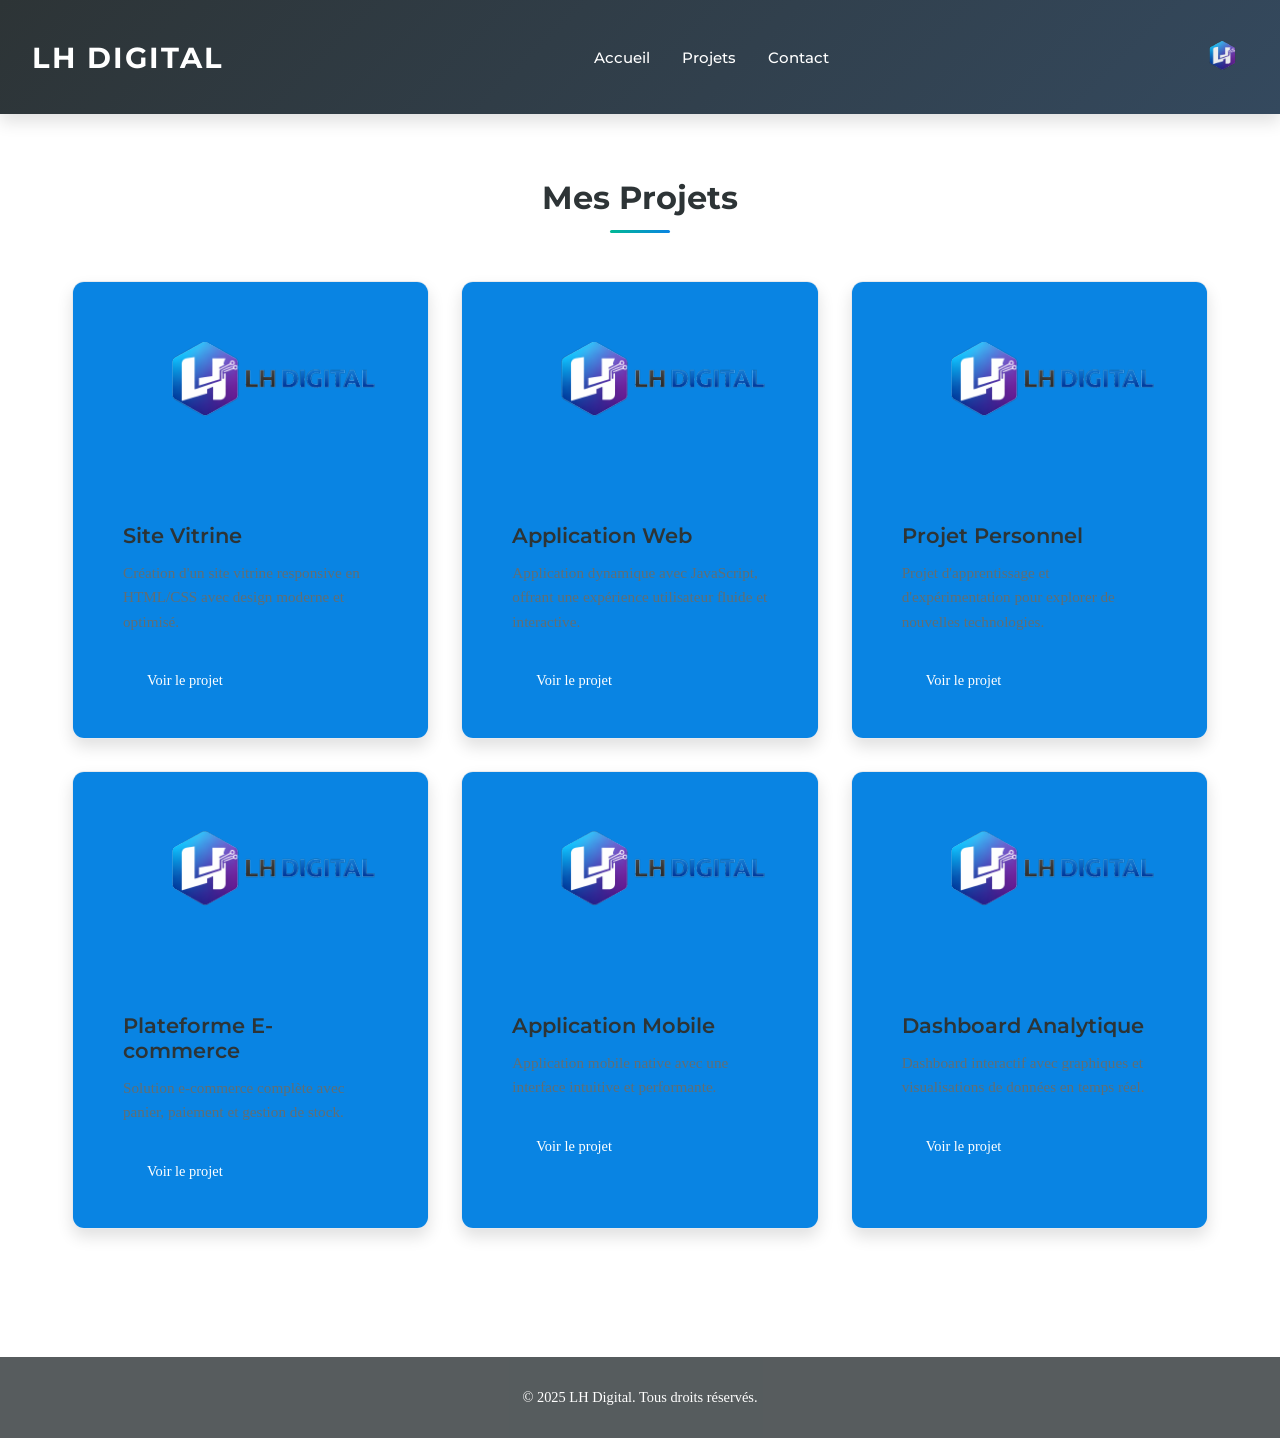
<file: html/projet.html>
<!DOCTYPE html>
<html lang="fr">
<head>
    <meta charset="UTF-8">
    <meta name="viewport" content="width=device-width, initial-scale=1.0">
    <meta name="description" content="LH-Digital - Mes projets">
    <link rel="stylesheet" href="../style.css">
    <link rel="shortcut icon" href="../IMG/LOGO FAVICON.svg" type="image/x-icon">
    <link rel="preconnect" href="https://fonts.googleapis.com">
    <link rel="preconnect" href="https://fonts.gstatic.com" crossorigin>
    <link href="https://fonts.googleapis.com/css2?family=Montserrat:ital,wght@0,100..900;1,100..900&family=Roboto:ital,wght@0,100..900;1,100..900&display=swap" rel="stylesheet">
    <title>LH Digital - Projets</title>
</head>
<body>
    <header>
        <h1>LH DIGITAL</h1>
        <nav class="nav-accueil">
            <ul>
                <li><a href="./index.html">Accueil</a></li>
                <li><a href="./projet.html">Projets</a></li>
                <li><a href="./contact.html">Contact</a></li>
            </ul>
        </nav>
        <img src="../IMG/LOGO FAVICON.svg" alt="Logo LH-Digital">
    </header>

    <main>
        <section class="projets">
            <h2>Mes Projets</h2>
            <div class="projets-grid">
                <article class="projet-card">
                    <a href="./projet-1.html" class="projet-card-link">
                        <img src="../IMG/LOGO GENERAL.svg" alt="Site vitrine">
                        <div class="projet-card-content">
                            <h3>Site Vitrine</h3>
                            <p>Création d'un site vitrine responsive en HTML/CSS avec design moderne et optimisé.</p>
                            <span style="display: inline-block; padding: 0.7rem 1.5rem; background: linear-gradient(135deg, #0984e3, #0984e3); color: #ffffff; border-radius: 6px; font-size: 0.9rem; font-weight: 500; margin-top: 0.5rem;">Voir le projet</span>
                        </div>
                    </a>
                </article>

                <article class="projet-card">
                    <a href="./projet-2.html" class="projet-card-link">
                        <img src="../IMG/LOGO GENERAL.svg" alt="Application Web">
                        <div class="projet-card-content">
                            <h3>Application Web</h3>
                            <p>Application dynamique avec JavaScript, offrant une expérience utilisateur fluide et interactive.</p>
                            <span style="display: inline-block; padding: 0.7rem 1.5rem; background: linear-gradient(135deg, #0984e3, #0984e3); color: #ffffff; border-radius: 6px; font-size: 0.9rem; font-weight: 500; margin-top: 0.5rem;">Voir le projet</span>
                        </div>
                    </a>
                </article>

                <article class="projet-card">
                    <a href="./projet-3.html" class="projet-card-link">
                        <img src="../IMG/LOGO GENERAL.svg" alt="Projet Personnel">
                        <div class="projet-card-content">
                            <h3>Projet Personnel</h3>
                            <p>Projet d'apprentissage et d'expérimentation pour explorer de nouvelles technologies.</p>
                            <span style="display: inline-block; padding: 0.7rem 1.5rem; background: linear-gradient(135deg, #0984e3, #0984e3); color: #ffffff; border-radius: 6px; font-size: 0.9rem; font-weight: 500; margin-top: 0.5rem;">Voir le projet</span>
                        </div>
                    </a>
                </article>

                <article class="projet-card">
                    <a href="./projet-4.html" class="projet-card-link">
                        <img src="../IMG/LOGO GENERAL.svg" alt="E-commerce">
                        <div class="projet-card-content">
                            <h3>Plateforme E-commerce</h3>
                            <p>Solution e-commerce complète avec panier, paiement et gestion de stock.</p>
                            <span style="display: inline-block; padding: 0.7rem 1.5rem; background: linear-gradient(135deg, #0984e3, #0984e3); color: #ffffff; border-radius: 6px; font-size: 0.9rem; font-weight: 500; margin-top: 0.5rem;">Voir le projet</span>
                        </div>
                    </a>
                </article>

                <article class="projet-card">
                    <a href="./projet-5.html" class="projet-card-link">
                        <img src="../IMG/LOGO GENERAL.svg" alt="Application Mobile">
                        <div class="projet-card-content">
                            <h3>Application Mobile</h3>
                            <p>Application mobile native avec une interface intuitive et performante.</p>
                            <span style="display: inline-block; padding: 0.7rem 1.5rem; background: linear-gradient(135deg, #0984e3, #0984e3); color: #ffffff; border-radius: 6px; font-size: 0.9rem; font-weight: 500; margin-top: 0.5rem;">Voir le projet</span>
                        </div>
                    </a>
                </article>

                <article class="projet-card">
                    <a href="./projet-6.html" class="projet-card-link">
                        <img src="../IMG/LOGO GENERAL.svg" alt="Dashboard">
                        <div class="projet-card-content">
                            <h3>Dashboard Analytique</h3>
                            <p>Dashboard interactif avec graphiques et visualisations de données en temps réel.</p>
                            <span style="display: inline-block; padding: 0.7rem 1.5rem; background: linear-gradient(135deg, #0984e3, #0984e3); color: #ffffff; border-radius: 6px; font-size: 0.9rem; font-weight: 500; margin-top: 0.5rem;">Voir le projet</span>
                        </div>
                    </a>
                </article>
            </div>
        </section>
    </main>

    <footer>
        <p>&copy; 2025 LH Digital. Tous droits réservés.</p>
    </footer>
</body>
</html>
</file>
<file: style.css>
/* --- VARIABLES --- */
:root {
  --color-primary: #2d3436;
  --color-secondary: #0984e3;
  --color-accent: #00b894;
  --color-light: #ffffff;
  --color-text: #2d3436;
  --color-text-light: #636e72;
  --color-bg: #f8f9fa;
  --shadow-sm: 0 2px 8px rgba(0, 0, 0, 0.08);
  --shadow-md: 0 8px 16px rgba(0, 0, 0, 0.12);
  --shadow-lg: 0 12px 28px rgba(0, 0, 0, 0.18);
  --transition: all 0.3s cubic-bezier(0.4, 0, 0.2, 1);
}

* {
  margin: 0;
  padding: 0;
  box-sizing: border-box;
}

/* --- HEADER --- */
header {
  background: linear-gradient(135deg, var(--color-primary) 0%, #34495e 100%);
  color: var(--color-light);
  padding: 2rem;
  display: flex;
  justify-content: space-between;
  align-items: center;
  box-shadow: var(--shadow-md);
  position: sticky;
  top: 0;
  z-index: 100;
}

header h1 {
  font-family: 'Montserrat', sans-serif;
  font-size: 1.8rem;
  font-weight: 700;
  letter-spacing: 2px;
}

header img {
  width: 50px;
  height: 50px;
  object-fit: contain;
  opacity: 0.9;
}

.nav-accueil ul, nav ul {
  display: flex;
  gap: 2rem;
  list-style: none;
}

.nav-accueil a, nav a {
  color: var(--color-light);
  text-decoration: none;
  font-size: 0.95rem;
  font-family: 'Montserrat', sans-serif;
  font-weight: 500;
  position: relative;
  transition: var(--transition);
}

.nav-accueil a:hover, nav a:hover,
.nav-accueil a:after, nav a:after {
  color: #00b894;
}

.nav-accueil a::after, nav a::after {
  content: '';
  position: absolute;
  bottom: -5px;
  left: 0;
  width: 0;
  height: 2px;
  background: #00b894;
  transition: var(--transition);
}

.nav-accueil a:hover::after, nav a:hover::after {
  width: 100%;
}

/* --- MAIN --- */
main {
  min-height: calc(100vh - 200px);
}

/* --- DESCRIPTION --- */
.description {
  padding: 4rem 2rem;
  max-width: 1000px;
  margin: auto;
  text-align: center;
}

.description p {
  font-size: 1.1rem;
  color: var(--color-text-light);
  line-height: 1.8;
  font-family: 'Roboto', sans-serif;
}

/* --- PROJETS --- */
.projets {
  padding: 4rem 2rem;
  max-width: 1200px;
  margin: auto;
}

.projets h2 {
  text-align: center;
  margin-bottom: 3rem;
  font-family: 'Montserrat', sans-serif;
  font-size: 2rem;
  font-weight: 700;
  color: var(--color-primary);
  position: relative;
  padding-bottom: 1rem;
}

.projets h2::after {
  content: '';
  position: absolute;
  bottom: 0;
  left: 50%;
  transform: translateX(-50%);
  width: 60px;
  height: 3px;
  background: linear-gradient(90deg, #00b894, #0984e3);
  border-radius: 2px;
}

.projets-grid {
  display: grid;
  grid-template-columns: repeat(auto-fit, minmax(300px, 1fr));
  gap: 2rem;
}

.projet-card {
  background: var(--color-light);
  border-radius: 12px;
  overflow: hidden;
  box-shadow: var(--shadow-md);
  transition: var(--transition);
  border: 1px solid #e8eaed;
  cursor: pointer;
}

.projet-card:hover {
  transform: translateY(-8px);
  box-shadow: var(--shadow-lg);
  border-color: var(--color-secondary);
}

.projet-card img {
  width: 100%;
  height: 200px;
  object-fit: cover;
  transition: var(--transition);
}

.projet-card:hover img {
  transform: scale(1.05);
}

.projet-card-content {
  padding: 1.5rem;
  flex-grow: 1;
  display: flex;
  flex-direction: column;
}

.projet-card h3 {
  font-family: 'Montserrat', sans-serif;
  font-size: 1.3rem;
  color: var(--color-primary);
  margin-bottom: 0.8rem;
  font-weight: 600;
}

.projet-card p {
  font-size: 0.95rem;
  color: var(--color-text-light);
  line-height: 1.6;
  margin-bottom: 1.2rem;
}

.projet-card a {
  display: inline-block;
  padding: 0.7rem 1.5rem;
  background: linear-gradient(135deg, var(--color-secondary), #0984e3);
  color: var(--color-light);
  text-decoration: none;
  border-radius: 6px;
  font-size: 0.9rem;
  font-weight: 500;
  transition: var(--transition);
  border: 2px solid var(--color-secondary);
  cursor: pointer;
}

.projet-card a:hover {
  background: transparent;
  color: var(--color-secondary);
  transform: translateX(4px);
}

.projet-card-link {
  display: block;
  text-decoration: none;
  color: inherit;
  height: 100%;
  display: flex;
  flex-direction: column;
}

.projet-card-content {
  padding: 1.5rem;
  flex-grow: 1;
  display: flex;
  flex-direction: column;
}

.projet-card-content h3 {
  margin-top: auto;
}

/* --- FOOTER --- */
footer {
  background: var(--color-primary);
  color: var(--color-light);
  text-align: center;
  padding: 2rem;
  margin-top: 4rem;
  font-size: 0.9rem;
  opacity: 0.8;
}

/* --- CONTACT --- */
.contact {
  padding: 4rem 2rem;
  max-width: 700px;
  margin: auto;
}

.contact h2 {
  text-align: center;
  margin-bottom: 3rem;
  font-family: 'Montserrat', sans-serif;
  font-size: 2rem;
  font-weight: 700;
  color: var(--color-primary);
  position: relative;
  padding-bottom: 1rem;
}

.contact h2::after {
  content: '';
  position: absolute;
  bottom: 0;
  left: 50%;
  transform: translateX(-50%);
  width: 60px;
  height: 3px;
  background: linear-gradient(90deg, #00b894, #0984e3);
  border-radius: 2px;
}

.contact-form {
  background: #ffffff;
  padding: 2rem;
  border-radius: 12px;
  box-shadow: var(--shadow-md);
  border: 1px solid #f0f0f0;
}

.form-group {
  margin-bottom: 1.5rem;
}

.contact-form label {
  display: block;
  margin-bottom: 0.5rem;
  font-weight: 500;
  color: var(--color-primary);
  font-family: 'Montserrat', sans-serif;
}

.contact-form input,
.contact-form textarea {
  width: 100%;
  padding: 0.8rem;
  border: 1px solid #e0e0e0;
  border-radius: 6px;
  font-family: 'Roboto', sans-serif;
  font-size: 0.95rem;
  transition: var(--transition);
}

.contact-form input:focus,
.contact-form textarea:focus {
  outline: none;
  border-color: #0f9fd9;
  box-shadow: 0 0 0 3px rgba(15, 159, 217, 0.1);
}

.contact-form textarea {
  resize: vertical;
}

.btn-submit {
  width: 100%;
  padding: 1rem;
  background: linear-gradient(135deg, var(--color-primary), var(--color-secondary));
  color: var(--color-light);
  border: none;
  border-radius: 6px;
  font-size: 1rem;
  font-weight: 600;
  font-family: 'Montserrat', sans-serif;
  cursor: pointer;
  transition: var(--transition);
}

.btn-submit:hover {
  transform: translateY(-2px);
  box-shadow: var(--shadow-lg);
}

.btn-submit:active {
  transform: translateY(0);
}

/* --- RESPONSIVE --- */
@media (max-width: 768px) {
  header {
    flex-direction: column;
    gap: 1.5rem;
    padding: 1.5rem;
  }

  header h1 {
    font-size: 1.4rem;
  }

  .nav-accueil ul, nav ul {
    flex-direction: column;
    gap: 1rem;
    text-align: center;
  }

  .projets {
    padding: 2rem 1rem;
  }

  .projets-grid {
    grid-template-columns: 1fr;
  }

  .description p {
    font-size: 1rem;
  }

  .contact {
    padding: 2rem 1rem;
  }

  .contact-form {
    padding: 1.5rem;
  }
}
</file>
